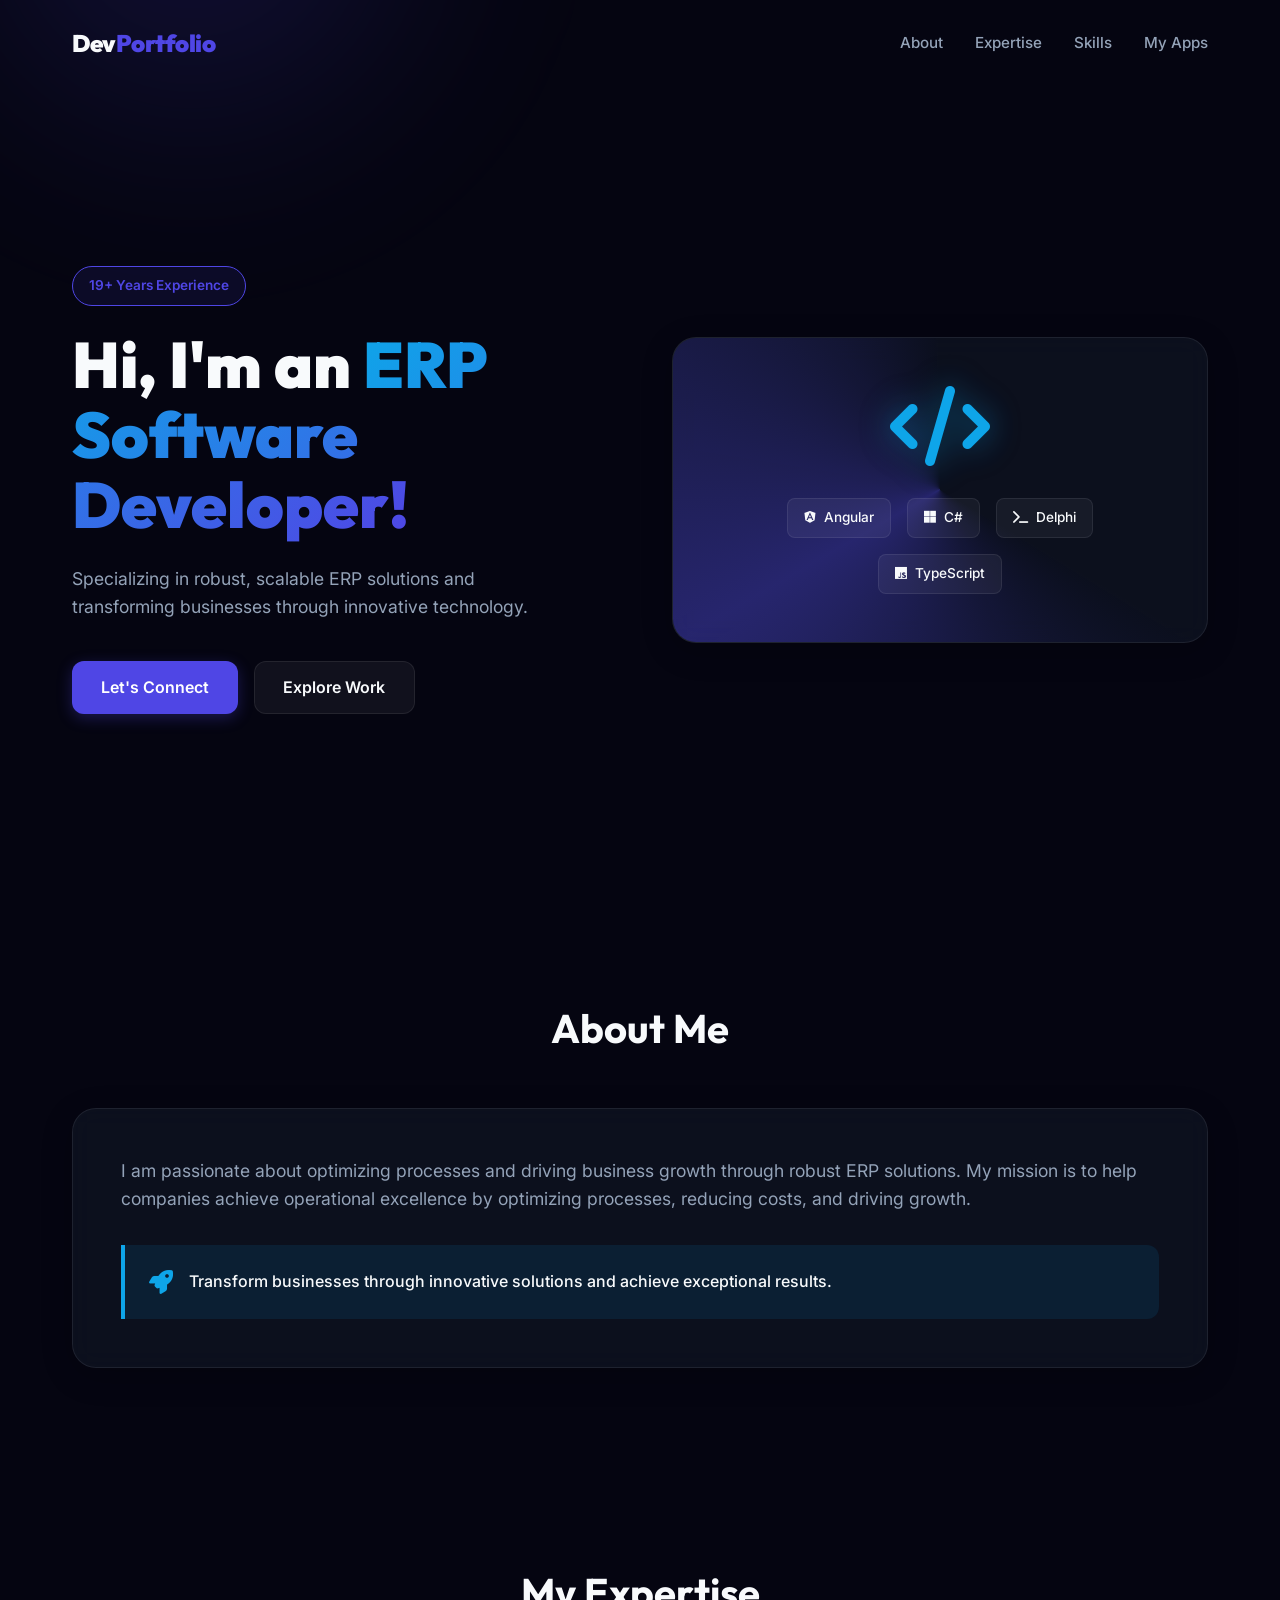
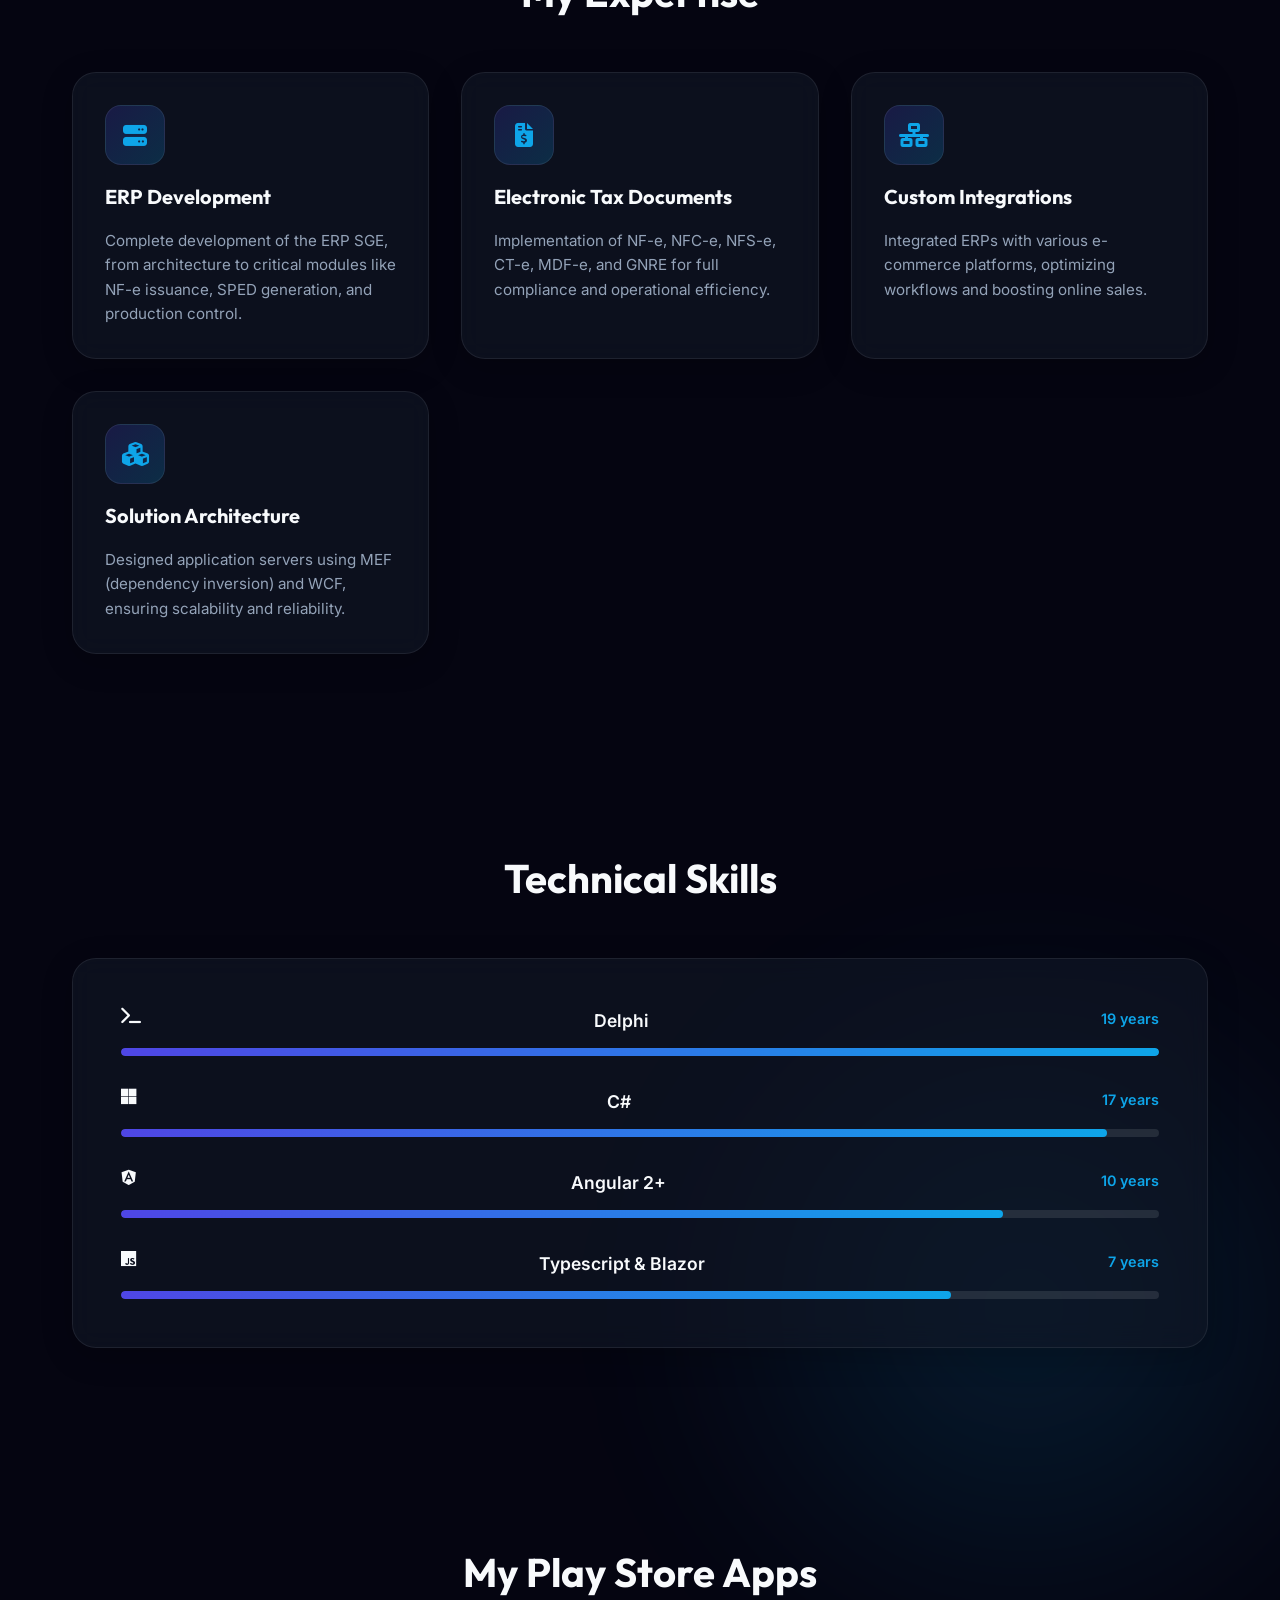
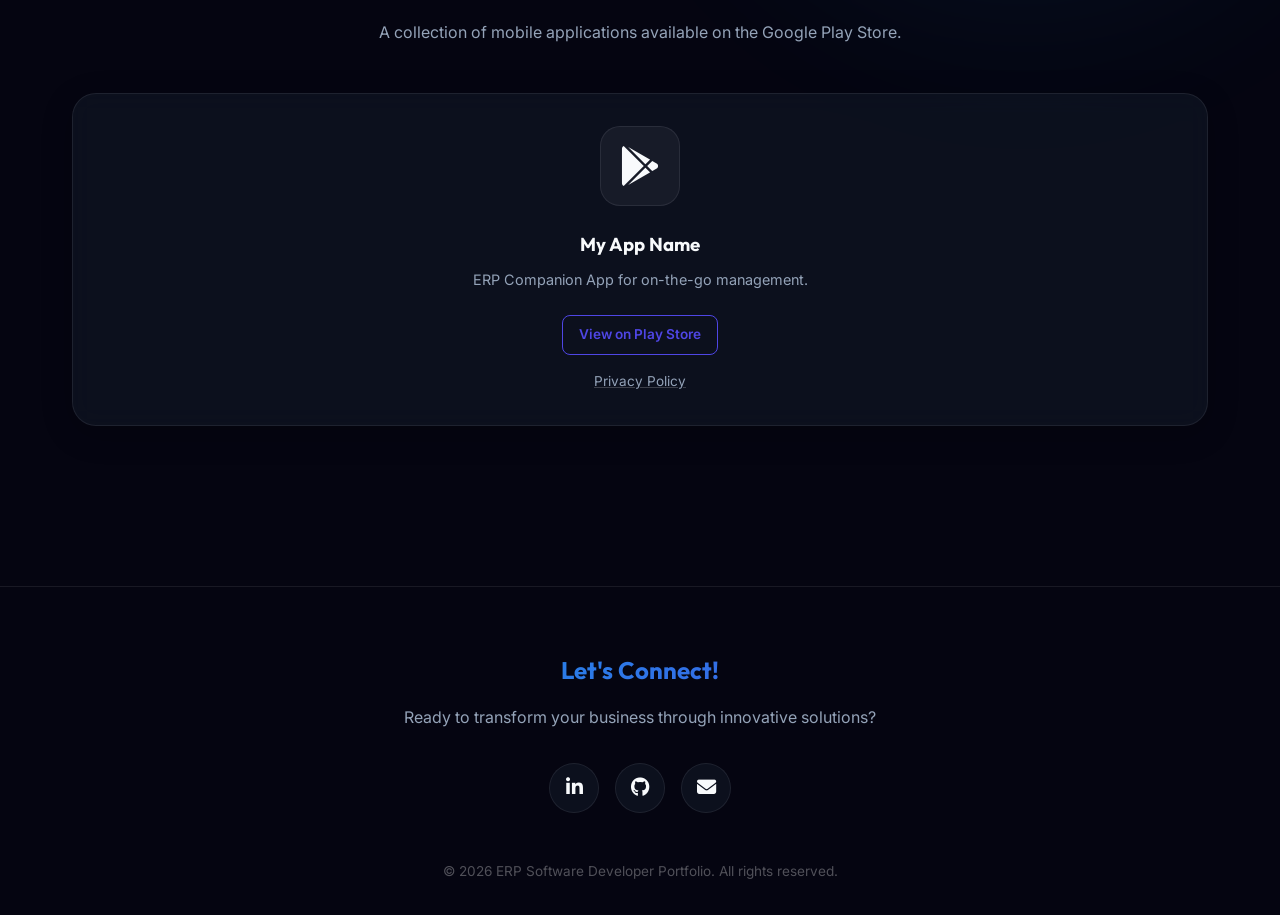
<file: index.html>
<!DOCTYPE html>
<html lang="en">
<head>
    <meta charset="UTF-8">
    <meta name="viewport" content="width=device-width, initial-scale=1.0">
    <title>ERP Software Developer | Portfolio</title>
    <meta name="description" content="Portfolio of an ERP Software Developer with 19+ years of experience in Delphi, C#, Angular, Typescript, and Blazor.">
    <link rel="stylesheet" href="styles.css">
    <link href="https://fonts.googleapis.com/css2?family=Inter:wght@300;400;500;600&family=Outfit:wght@400;700;900&display=swap" rel="stylesheet">
    <link rel="stylesheet" href="https://cdnjs.cloudflare.com/ajax/libs/font-awesome/6.4.0/css/all.min.css">
</head>
<body>
    <div class="blob blob-1"></div>
    <div class="blob blob-2"></div>

    <nav class="navbar">
        <div class="container nav-container">
            <a href="#" class="logo">Dev<span>Portfolio</span></a>
            <ul class="nav-links">
                <li><a href="#about">About</a></li>
                <li><a href="#expertise">Expertise</a></li>
                <li><a href="#skills">Skills</a></li>
                <li><a href="#apps">My Apps</a></li>
            </ul>
            <div class="hamburger">
                <i class="fas fa-bars"></i>
            </div>
        </div>
    </nav>

    <header class="hero" id="home">
        <div class="container hero-container">
            <div class="hero-content">
                <div class="badge">19+ Years Experience</div>
                <h1 class="hero-title">Hi, I'm an <span class="gradient-text">ERP Software Developer!</span></h1>
                <p class="hero-subtitle">Specializing in robust, scalable ERP solutions and transforming businesses through innovative technology.</p>
                <div class="hero-actions">
                    <a href="#contact" class="btn btn-primary">Let's Connect</a>
                    <a href="#expertise" class="btn btn-secondary">Explore Work</a>
                </div>
            </div>
            <div class="hero-visual">
                <div class="glass-card main-card">
                    <i class="fas fa-code main-icon"></i>
                    <div class="tech-stack">
                        <span><i class="fab fa-angular"></i> Angular</span>
                        <span><i class="fab fa-microsoft"></i> C#</span>
                        <span><i class="fas fa-terminal"></i> Delphi</span>
                        <span><i class="fab fa-js"></i> TypeScript</span>
                    </div>
                </div>
            </div>
        </div>
    </header>

    <section id="about" class="section">
        <div class="container">
            <h2 class="section-title">About Me</h2>
            <div class="about-grid">
                <div class="glass-card p-8">
                    <p class="about-text">
                        I am passionate about optimizing processes and driving business growth through robust ERP solutions. My mission is to help companies achieve operational excellence by optimizing processes, reducing costs, and driving growth.
                    </p>
                    <div class="mission-highlight">
                        <i class="fas fa-rocket"></i>
                        <span>Transform businesses through innovative solutions and achieve exceptional results.</span>
                    </div>
                </div>
            </div>
        </div>
    </section>

    <section id="expertise" class="section">
        <div class="container">
            <h2 class="section-title">My Expertise</h2>
            <div class="grid-cards">
                <div class="glass-card feature-card">
                    <div class="icon-wrapper"><i class="fas fa-server"></i></div>
                    <h3>ERP Development</h3>
                    <p>Complete development of the ERP SGE, from architecture to critical modules like NF-e issuance, SPED generation, and production control.</p>
                </div>
                <div class="glass-card feature-card">
                    <div class="icon-wrapper"><i class="fas fa-file-invoice-dollar"></i></div>
                    <h3>Electronic Tax Documents</h3>
                    <p>Implementation of NF-e, NFC-e, NFS-e, CT-e, MDF-e, and GNRE for full compliance and operational efficiency.</p>
                </div>
                <div class="glass-card feature-card">
                    <div class="icon-wrapper"><i class="fas fa-network-wired"></i></div>
                    <h3>Custom Integrations</h3>
                    <p>Integrated ERPs with various e-commerce platforms, optimizing workflows and boosting online sales.</p>
                </div>
                <div class="glass-card feature-card">
                    <div class="icon-wrapper"><i class="fas fa-cubes"></i></div>
                    <h3>Solution Architecture</h3>
                    <p>Designed application servers using MEF (dependency inversion) and WCF, ensuring scalability and reliability.</p>
                </div>
            </div>
        </div>
    </section>

    <section id="skills" class="section">
        <div class="container">
            <h2 class="section-title">Technical Skills</h2>
            <div class="skills-container glass-card">
                <div class="skill-group">
                    <div class="skill-name">
                        <i class="fas fa-terminal"></i> Delphi
                        <span class="skill-years">19 years</span>
                    </div>
                    <div class="progress-bar"><div class="progress" style="width: 100%;"></div></div>
                </div>
                <div class="skill-group">
                    <div class="skill-name">
                        <i class="fab fa-microsoft"></i> C#
                        <span class="skill-years">17 years</span>
                    </div>
                    <div class="progress-bar"><div class="progress" style="width: 95%;"></div></div>
                </div>
                <div class="skill-group">
                    <div class="skill-name">
                        <i class="fab fa-angular"></i> Angular 2+
                        <span class="skill-years">10 years</span>
                    </div>
                    <div class="progress-bar"><div class="progress" style="width: 85%;"></div></div>
                </div>
                <div class="skill-group">
                    <div class="skill-name">
                        <i class="fab fa-js"></i> Typescript & Blazor
                        <span class="skill-years">7 years</span>
                    </div>
                    <div class="progress-bar"><div class="progress" style="width: 80%;"></div></div>
                </div>
            </div>
        </div>
    </section>

    <section id="apps" class="section">
        <div class="container">
            <h2 class="section-title">My Play Store Apps</h2>
            <p class="section-subtitle">A collection of mobile applications available on the Google Play Store.</p>
            <div class="grid-cards">
                <!-- Example App Card -->
                <div class="glass-card app-card">
                    <div class="app-icon"><i class="fab fa-google-play"></i></div>
                    <h3>My App Name</h3>
                    <p>ERP Companion App for on-the-go management.</p>
                    <a href="#" class="btn btn-sm btn-outline">View on Play Store</a>
                    <div class="app-links">
                        <a href="privacy_policy.html" class="link-muted">Privacy Policy</a>
                    </div>
                </div>
            </div>
        </div>
    </section>

    <footer id="contact" class="footer">
        <div class="container text-center">
            <h2 class="gradient-text mb-4">Let's Connect!</h2>
            <p class="mb-8 text-gray">Ready to transform your business through innovative solutions?</p>
            <div class="social-links">
                <a href="https://www.linkedin.com/in/leodinei/" target="_blank" class="glass-btn"><i class="fab fa-linkedin-in"></i></a>
                <a href="https://github.com/leodinei" target="_blank" class="glass-btn"><i class="fab fa-github"></i></a>
                <a href="mailto:contact@acnologia.com.br" class="glass-btn"><i class="fas fa-envelope"></i></a>
            </div>
            <p class="copyright">&copy; 2026 ERP Software Developer Portfolio. All rights reserved.</p>
        </div>
    </footer>

    <script src="script.js"></script>
</body>
</html>
</file>
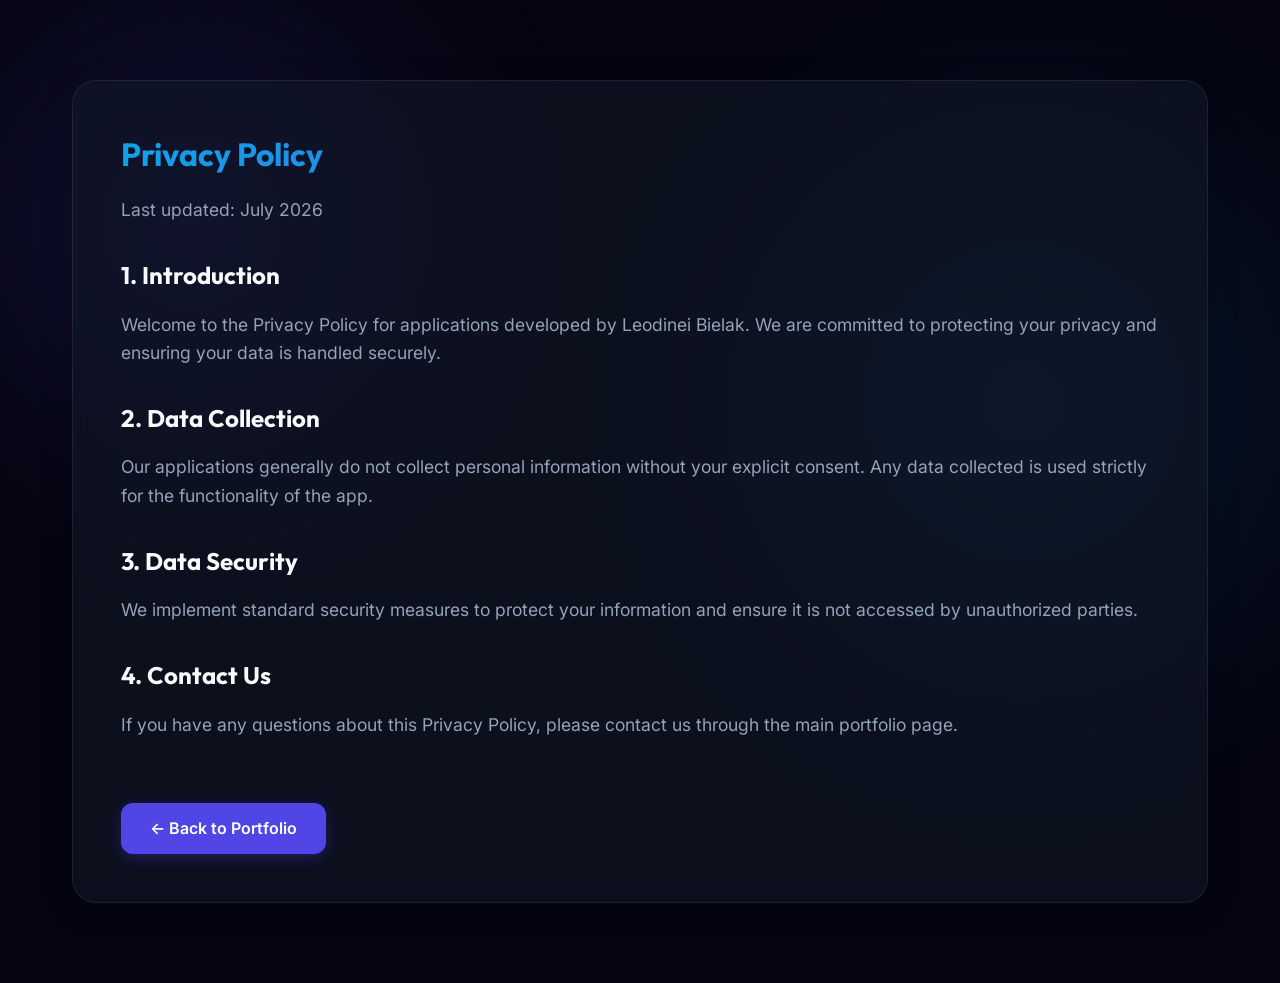
<file: privacy_policy.html>
<!DOCTYPE html>
<html lang="en">
<head>
    <meta charset="UTF-8">
    <meta name="viewport" content="width=device-width, initial-scale=1.0">
    <title>Privacy Policy | Leodinei Bielak Apps</title>
    <link rel="stylesheet" href="styles.css">
    <link href="https://fonts.googleapis.com/css2?family=Inter:wght@300;400;500;600&family=Outfit:wght@400;700;900&display=swap" rel="stylesheet">
</head>
<body>
    <div class="blob blob-1"></div>
    <div class="blob blob-2"></div>
    <div class="container" style="padding-top: 5rem; padding-bottom: 5rem;">
        <div class="glass-card p-8">
            <h1 class="gradient-text" style="margin-bottom: 1rem;">Privacy Policy</h1>
            <p class="about-text">Last updated: July 2026</p>
            
            <h2 style="margin-top: 2rem; margin-bottom: 1rem;">1. Introduction</h2>
            <p class="about-text">Welcome to the Privacy Policy for applications developed by Leodinei Bielak. We are committed to protecting your privacy and ensuring your data is handled securely.</p>
            
            <h2 style="margin-top: 2rem; margin-bottom: 1rem;">2. Data Collection</h2>
            <p class="about-text">Our applications generally do not collect personal information without your explicit consent. Any data collected is used strictly for the functionality of the app.</p>
            
            <h2 style="margin-top: 2rem; margin-bottom: 1rem;">3. Data Security</h2>
            <p class="about-text">We implement standard security measures to protect your information and ensure it is not accessed by unauthorized parties.</p>
            
            <h2 style="margin-top: 2rem; margin-bottom: 1rem;">4. Contact Us</h2>
            <p class="about-text">If you have any questions about this Privacy Policy, please contact us through the main portfolio page.</p>
            
            <a href="index.html" class="btn btn-primary" style="margin-top: 2rem;">&larr; Back to Portfolio</a>
        </div>
    </div>
</body>
</html>
</file>
<file: styles.css>
:root {
    --bg-base: #050511;
    --text-main: #f8fafc;
    --text-muted: #94a3b8;
    --primary: #4f46e5;
    --primary-glow: rgba(79, 70, 229, 0.4);
    --secondary: #0ea5e9;
    --glass-bg: rgba(17, 24, 39, 0.6);
    --glass-border: rgba(255, 255, 255, 0.08);
    --font-heading: 'Outfit', sans-serif;
    --font-body: 'Inter', sans-serif;
}

* {
    margin: 0;
    padding: 0;
    box-sizing: border-box;
}

html {
    scroll-behavior: smooth;
}

body {
    background-color: var(--bg-base);
    color: var(--text-main);
    font-family: var(--font-body);
    line-height: 1.6;
    overflow-x: hidden;
    position: relative;
}

/* Background Blobs for Visual Aesthetics */
.blob {
    position: absolute;
    filter: blur(80px);
    z-index: -1;
    opacity: 0.5;
    animation: float 10s infinite alternate ease-in-out;
}

.blob-1 {
    top: -10%;
    left: -10%;
    width: 50vw;
    height: 50vw;
    background: radial-gradient(circle, var(--primary-glow) 0%, transparent 70%);
}

.blob-2 {
    bottom: 20%;
    right: -10%;
    width: 60vw;
    height: 60vw;
    background: radial-gradient(circle, rgba(14, 165, 233, 0.3) 0%, transparent 70%);
    animation-delay: -5s;
}

@keyframes float {
    0% { transform: translate(0, 0) scale(1); }
    100% { transform: translate(30px, 50px) scale(1.1); }
}

/* Typography */
h1, h2, h3, h4, .logo {
    font-family: var(--font-heading);
}

.gradient-text {
    background: linear-gradient(135deg, var(--secondary), var(--primary));
    -webkit-background-clip: text;
    -webkit-text-fill-color: transparent;
    background-clip: text;
}

/* Layout */
.container {
    max-width: 1200px;
    margin: 0 auto;
    padding: 0 2rem;
}

.section {
    padding: 6rem 0;
}

.section-title {
    font-size: 2.5rem;
    font-weight: 700;
    margin-bottom: 3rem;
    text-align: center;
}

.section-subtitle {
    text-align: center;
    color: var(--text-muted);
    margin-top: -2rem;
    margin-bottom: 3rem;
}

/* Glassmorphism */
.glass-card {
    background: var(--glass-bg);
    backdrop-filter: blur(12px);
    -webkit-backdrop-filter: blur(12px);
    border: 1px solid var(--glass-border);
    border-radius: 24px;
    box-shadow: 0 8px 32px rgba(0, 0, 0, 0.2);
    transition: transform 0.3s ease, box-shadow 0.3s ease, border-color 0.3s ease;
}

.glass-card:hover {
    transform: translateY(-5px);
    box-shadow: 0 12px 40px rgba(79, 70, 229, 0.15);
    border-color: rgba(255, 255, 255, 0.15);
}

/* Navbar */
.navbar {
    position: fixed;
    top: 0;
    width: 100%;
    z-index: 1000;
    padding: 1.5rem 0;
    transition: background 0.3s ease, padding 0.3s ease;
}

.navbar.scrolled {
    background: rgba(5, 5, 17, 0.85);
    backdrop-filter: blur(16px);
    padding: 1rem 0;
    border-bottom: 1px solid var(--glass-border);
}

.nav-container {
    display: flex;
    justify-content: space-between;
    align-items: center;
}

.logo {
    font-size: 1.5rem;
    font-weight: 900;
    color: var(--text-main);
    text-decoration: none;
    letter-spacing: -0.5px;
}

.logo span {
    color: var(--primary);
}

.nav-links {
    display: flex;
    list-style: none;
    gap: 2rem;
}

.nav-links a {
    color: var(--text-muted);
    text-decoration: none;
    font-size: 0.95rem;
    font-weight: 500;
    transition: color 0.3s ease;
}

.nav-links a:hover, .nav-links a.active {
    color: var(--text-main);
}

.hamburger {
    display: none;
    font-size: 1.5rem;
    cursor: pointer;
}

/* Hero Section */
.hero {
    min-height: 100vh;
    display: flex;
    align-items: center;
    padding-top: 5rem;
}

.hero-container {
    display: grid;
    grid-template-columns: 1fr 1fr;
    gap: 4rem;
    align-items: center;
}

.badge {
    display: inline-block;
    padding: 0.5rem 1rem;
    background: rgba(79, 70, 229, 0.1);
    border: 1px solid var(--primary);
    color: var(--primary);
    border-radius: 50px;
    font-size: 0.85rem;
    font-weight: 600;
    margin-bottom: 1.5rem;
}

.hero-title {
    font-size: 4rem;
    line-height: 1.1;
    margin-bottom: 1.5rem;
    font-weight: 900;
}

.hero-subtitle {
    font-size: 1.1rem;
    color: var(--text-muted);
    margin-bottom: 2.5rem;
    max-width: 90%;
}

.hero-actions {
    display: flex;
    gap: 1rem;
}

.btn {
    padding: 0.8rem 1.8rem;
    border-radius: 12px;
    font-weight: 600;
    text-decoration: none;
    transition: all 0.3s ease;
    cursor: pointer;
    display: inline-flex;
    align-items: center;
    justify-content: center;
}

.btn-primary {
    background: var(--primary);
    color: white;
    box-shadow: 0 4px 15px rgba(79, 70, 229, 0.3);
}

.btn-primary:hover {
    background: #4338ca;
    transform: translateY(-2px);
    box-shadow: 0 6px 20px rgba(79, 70, 229, 0.4);
}

.btn-secondary {
    background: rgba(255, 255, 255, 0.05);
    color: var(--text-main);
    border: 1px solid var(--glass-border);
}

.btn-secondary:hover {
    background: rgba(255, 255, 255, 0.1);
}

.btn-sm {
    padding: 0.5rem 1rem;
    font-size: 0.85rem;
    border-radius: 8px;
}

.btn-outline {
    border: 1px solid var(--primary);
    color: var(--primary);
    background: transparent;
}

.btn-outline:hover {
    background: rgba(79, 70, 229, 0.1);
}

/* Hero Visual Card */
.main-card {
    padding: 3rem;
    text-align: center;
    position: relative;
    overflow: hidden;
}

.main-card::before {
    content: '';
    position: absolute;
    top: -50%;
    left: -50%;
    width: 200%;
    height: 200%;
    background: conic-gradient(from 0deg, transparent, transparent, var(--primary-glow), transparent);
    animation: rotate 10s linear infinite;
    z-index: -1;
}

@keyframes rotate {
    0% { transform: rotate(0deg); }
    100% { transform: rotate(360deg); }
}

.main-icon {
    font-size: 5rem;
    color: var(--secondary);
    margin-bottom: 2rem;
    filter: drop-shadow(0 0 15px rgba(14, 165, 233, 0.5));
}

.tech-stack {
    display: flex;
    flex-wrap: wrap;
    gap: 1rem;
    justify-content: center;
}

.tech-stack span {
    background: rgba(255, 255, 255, 0.05);
    padding: 0.5rem 1rem;
    border-radius: 8px;
    font-size: 0.85rem;
    font-weight: 500;
    display: flex;
    align-items: center;
    gap: 0.5rem;
    border: 1px solid var(--glass-border);
}

/* Grid Cards */
.grid-cards {
    display: grid;
    grid-template-columns: repeat(auto-fit, minmax(280px, 1fr));
    gap: 2rem;
}

.feature-card {
    padding: 2rem;
    display: flex;
    flex-direction: column;
    gap: 1rem;
}

.icon-wrapper {
    width: 60px;
    height: 60px;
    border-radius: 16px;
    background: linear-gradient(135deg, rgba(79, 70, 229, 0.2), rgba(14, 165, 233, 0.2));
    display: flex;
    align-items: center;
    justify-content: center;
    font-size: 1.5rem;
    color: var(--secondary);
    border: 1px solid var(--glass-border);
}

.feature-card h3 {
    font-size: 1.25rem;
}

.feature-card p {
    color: var(--text-muted);
    font-size: 0.95rem;
}

/* Skills */
.skills-container {
    padding: 3rem;
}

.skill-group {
    margin-bottom: 2rem;
}

.skill-group:last-child {
    margin-bottom: 0;
}

.skill-name {
    display: flex;
    justify-content: space-between;
    margin-bottom: 0.8rem;
    font-weight: 600;
    font-size: 1.1rem;
}

.skill-years {
    color: var(--secondary);
    font-size: 0.9rem;
}

.progress-bar {
    height: 8px;
    background: rgba(255, 255, 255, 0.1);
    border-radius: 4px;
    overflow: hidden;
}

.progress {
    height: 100%;
    background: linear-gradient(90deg, var(--primary), var(--secondary));
    border-radius: 4px;
    transform-origin: left;
    animation: fillProgress 1.5s ease-out forwards;
}

@keyframes fillProgress {
    from { transform: scaleX(0); }
    to { transform: scaleX(1); }
}

/* About Mission */
.p-8 { padding: 3rem; }
.about-text {
    font-size: 1.1rem;
    color: var(--text-muted);
    margin-bottom: 2rem;
}
.mission-highlight {
    background: rgba(14, 165, 233, 0.1);
    border-left: 4px solid var(--secondary);
    padding: 1.5rem;
    border-radius: 0 12px 12px 0;
    display: flex;
    gap: 1rem;
    align-items: center;
    font-weight: 500;
}
.mission-highlight i {
    font-size: 1.5rem;
    color: var(--secondary);
}

/* Apps Section */
.app-card {
    padding: 2rem;
    text-align: center;
}
.app-icon {
    width: 80px;
    height: 80px;
    margin: 0 auto 1.5rem;
    background: rgba(255, 255, 255, 0.05);
    border-radius: 20px;
    display: flex;
    align-items: center;
    justify-content: center;
    font-size: 2.5rem;
    color: var(--text-main);
    border: 1px solid var(--glass-border);
}
.app-card h3 {
    margin-bottom: 0.5rem;
}
.app-card p {
    color: var(--text-muted);
    font-size: 0.9rem;
    margin-bottom: 1.5rem;
}
.app-links {
    margin-top: 1rem;
    font-size: 0.85rem;
}
.link-muted {
    color: var(--text-muted);
    text-decoration: underline;
    text-decoration-color: rgba(255,255,255,0.2);
    transition: color 0.3s ease;
}
.link-muted:hover {
    color: var(--text-main);
}

/* Footer */
.footer {
    padding: 4rem 0 2rem;
    border-top: 1px solid var(--glass-border);
    margin-top: 4rem;
}
.text-center { text-align: center; }
.mb-4 { margin-bottom: 1rem; }
.mb-8 { margin-bottom: 2rem; }
.text-gray { color: var(--text-muted); }

.social-links {
    display: flex;
    justify-content: center;
    gap: 1rem;
    margin-bottom: 3rem;
}
.glass-btn {
    width: 50px;
    height: 50px;
    border-radius: 50%;
    background: var(--glass-bg);
    border: 1px solid var(--glass-border);
    display: flex;
    align-items: center;
    justify-content: center;
    color: var(--text-main);
    font-size: 1.2rem;
    text-decoration: none;
    transition: all 0.3s ease;
}
.glass-btn:hover {
    background: var(--primary);
    transform: translateY(-3px);
    box-shadow: 0 5px 15px rgba(79, 70, 229, 0.4);
}
.copyright {
    color: rgba(255, 255, 255, 0.3);
    font-size: 0.85rem;
}

/* Responsive */
@media (max-width: 992px) {
    .hero-container {
        grid-template-columns: 1fr;
        text-align: center;
    }
    .hero-actions {
        justify-content: center;
    }
    .hero-title {
        font-size: 3rem;
    }
    .hero-subtitle {
        margin: 0 auto 2.5rem;
    }
}

@media (max-width: 768px) {
    .nav-links {
        position: fixed;
        top: 70px;
        left: -100%;
        flex-direction: column;
        background: rgba(5, 5, 17, 0.95);
        backdrop-filter: blur(16px);
        width: 100%;
        height: calc(100vh - 70px);
        align-items: center;
        justify-content: center;
        gap: 3rem;
        transition: left 0.3s ease;
    }
    .nav-links.active {
        left: 0;
    }
    .nav-links a {
        font-size: 1.5rem;
    }
    .hamburger {
        display: block;
    }
    .hero-title {
        font-size: 2.5rem;
    }
    .section {
        padding: 4rem 0;
    }
}
</file>
